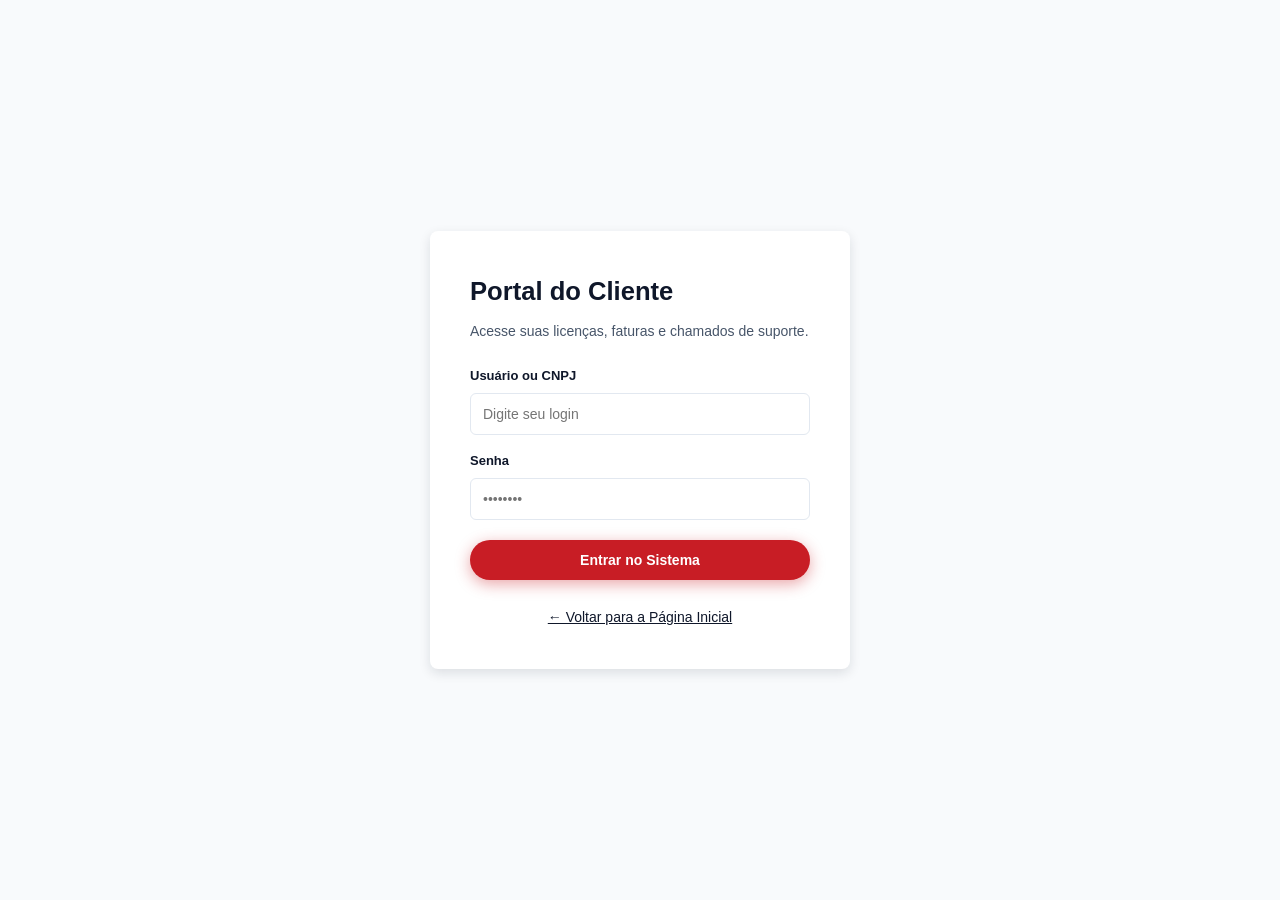
<file: portal.html>
<!DOCTYPE html>
<html lang="pt-BR">
<head>
    <meta charset="UTF-8">
    <meta name="viewport" content="width=device-width, initial-scale=1.0">
    <title>Área do Cliente | REDCOMPANY</title>
    <link rel="stylesheet" href="style.css">
</head>
<body style="background-color: #f8fafc; display: flex; align-items: center; justify-content: center; min-height: 100vh; padding: 20px;">

    <main style="background: #ffffff; padding: 40px; border-radius: 8px; box-shadow: 0 4px 12px rgba(15, 23, 42, 0.12); max-width: 420px; width: 100%;">
        <h1 style="color: #0F172A; font-size: 1.6rem; margin-bottom: 8px;">Portal do Cliente</h1>
        <p style="color: #475569; font-size: 14px; margin-bottom: 24px;">Acesse suas licenças, faturas e chamados de suporte.</p>

        <form action="#" method="POST">
            <div class="form-group" style="margin-bottom: 16px;">
                <label for="usuario" style="display: block; font-size: 13px; font-weight: 600; margin-bottom: 6px; color: #0F172A;">Usuário ou CNPJ</label>
                <input type="text" id="usuario" name="usuario" placeholder="Digite seu login" required style="width: 100%; padding: 12px; border: 1px solid #e2e8f0; border-radius: 6px;">
            </div>

            <div class="form-group" style="margin-bottom: 20px;">
                <label for="senha" style="display: block; font-size: 13px; font-weight: 600; margin-bottom: 6px; color: #0F172A;">Senha</label>
                <input type="password" id="senha" name="senha" placeholder="••••••••" required style="width: 100%; padding: 12px; border: 1px solid #e2e8f0; border-radius: 6px;">
            </div>

            <button type="submit" class="btn-hero-primary" style="width: 100%; border: none; cursor: pointer;">Entrar no Sistema</button>
        </form>

        <div style="margin-top: 24px; text-align: center;">
            <a href="index.html" style="color: #0F172A; font-size: 14px; font-weight: 500; text-decoration: underline;">&larr; Voltar para a Página Inicial</a>
        </div>
    </main>

</body>
</html>
</file>
<file: style.css>
.banner-cookies {
    position: fixed; /* Mantém a barra fixa mesmo ao rolar a página */
    bottom: 0;
    left: 0;
    width: 100%;
    background-color: rgba(26, 32, 44, 0.95); /* Fundo escuro com leve transparência */
    color: #ffffff;
    padding: 15px 25px;
    display: flex;
    justify-content: space-between;
    align-items: center;
    gap: 20px;
    box-shadow: 0 -4px 10px rgba(0, 0, 0, 0.2);
    z-index: 9999; /* Garante que fique sobre todos os outros elementos */
    font-size: 14px;
}

/* Botão de aceite */
.btn-cookies {
    background-color: #E52E2E;
    color: #ffffff;
    border: none;
    padding: 10px 20px;
    border-radius: 5px;
    font-weight: bold;
    cursor: pointer;
    white-space: nowrap; /* Impede que o texto do botão quebre em duas linhas */
    transition: background-color 0.3s ease;
}

.btn-cookies:hover {
    background-color: #941919;
}

/* Classe utilitária para ocultar o banner */
.oculto {
    display: none !important;

}  

/* ==========================================================================
   Design System & Variáveis Global
   ========================================================================== */
:root {
    --primary: #c81d25;
    --primary-dark: #99151b;
    --primary-light: #f8d7da;
    --dark: #121212;
    --dark-surface: #1e1e1e;
    --gray-100: #f8f9fa;
    --gray-200: #e9ecef;
    --gray-300: #dee2e6;
    --gray-600: #6c757d;
    --gray-800: #343a40;
    --white: #ffffff;
    
    --font-main: 'Inter', sans-serif;
    --font-heading: 'Poppins', sans-serif;

    --transition: all 0.3s ease-in-out;
    --shadow-sm: 0 2px 8px rgba(0,0,0,0.06);
    --shadow-md: 0 8px 24px rgba(0,0,0,0.1);
    --shadow-lg: 0 16px 32px rgba(0,0,0,0.15);
    --radius: 8px;
}

/* Reset Moderno */
*, *::before, *::after {
    margin: 0;
    padding: 0;
    box-sizing: border-box;
}

html {
    scroll-behavior: smooth;
}

body {
    font-family: var(--font-main);
    color: var(--gray-800);
    background-color: var(--white);
    line-height: 1.6;
    overflow-x: hidden;
}

.container {
    max-width: 1200px;
    margin: 0 auto;
    padding: 0 20px;
}

/* ==========================================================================
   Header & Navbar (Glassmorphism & Menu Hamburger 100% CSS)
   ========================================================================== */
.navbar {
    position: sticky;
    top: 0;
    left: 0;
    width: 100%;
    z-index: 1000;
    background: rgba(255, 255, 255, 0.95);
    backdrop-filter: blur(10px);
    border-bottom: 1px solid rgba(0, 0, 0, 0.08);
    box-shadow: var(--shadow-sm);
}

.nav-container {
    max-width: 1280px;
    margin: 0 auto;
    display: flex;
    justify-content: space-between;
    align-items: center;
    padding: 12px 24px;
}

.logo {
    display: flex;
    align-items: center;
    gap: 12px;
    text-decoration: none;
}

.logo-badge {
    width: 38px;
    height: 38px;
    background: linear-gradient(135deg, var(--primary), var(--primary-dark));
    color: var(--white);
    font-family: var(--font-heading);
    font-weight: 700;
    font-size: 20px;
    display: flex;
    align-items: center;
    justify-content: center;
    border-radius: 50%;
    box-shadow: 0 4px 10px rgba(200, 29, 37, 0.3);
}

.logo-text {
    display: flex;
    flex-direction: column;
}

.brand-name {
    font-family: var(--font-heading);
    font-weight: 700;
    font-size: 16px;
    color: var(--primary);
    letter-spacing: 1.5px;
}

.brand-sub {
    font-size: 10px;
    color: var(--gray-600);
    text-transform: uppercase;
    letter-spacing: 0.5px;
}

.nav-links ul {
    display: flex;
    list-style: none;
    align-items: center;
    gap: 20px;
}

.nav-link {
    text-decoration: none;
    color: var(--gray-800);
    font-size: 13px;
    font-weight: 600;
    text-transform: uppercase;
    padding: 8px 12px;
    border-radius: 4px;
    transition: var(--transition);
}

.nav-link:hover, .nav-link.active {
    color: var(--primary);
    background-color: rgba(200, 29, 37, 0.05);
}

.btn-primary-outline {
    text-decoration: none;
    color: var(--primary);
    border: 1.5px solid var(--primary);
    padding: 8px 16px;
    border-radius: 20px;
    font-size: 12px;
    font-weight: 600;
    text-transform: uppercase;
    transition: var(--transition);
}

.btn-primary-outline:hover {
    background-color: var(--primary);
    color: var(--white);
}

/* Oculta Checkbox para controle Mobile */
.menu-toggle-checkbox {
    display: none;
}

.mobile-toggle {
    display: none;
    font-size: 22px;
    color: var(--gray-800);
    cursor: pointer;
}

/* ==========================================================================
   Navegação Lateral Direita (Side Dots Nav)
   ========================================================================== */
.side-dots-nav {
    position: fixed;
    right: 20px;
    top: 50%;
    transform: translateY(-50%);
    z-index: 900;
    display: flex;
    flex-direction: column;
    gap: 16px;
}

.side-link {
    position: relative;
    display: flex;
    align-items: center;
    text-decoration: none;
}

.side-link .dot {
    width: 10px;
    height: 10px;
    border-radius: 50%;
    background-color: rgba(0, 0, 0, 0.2);
    border: 2px solid transparent;
    transition: var(--transition);
}

.side-link:hover .dot {
    background-color: var(--primary);
    transform: scale(1.3);
}

.side-link::before {
    content: attr(data-title);
    position: absolute;
    right: 22px;
    background: var(--dark);
    color: var(--white);
    padding: 4px 8px;
    border-radius: 4px;
    font-size: 11px;
    white-space: nowrap;
    opacity: 0;
    pointer-events: none;
    transition: var(--transition);
}

.side-link:hover::before {
    opacity: 1;
    right: 28px;
}

/* ==========================================================================
   Hero Section / Slider (100% CSS Scroll Snap)
   ========================================================================== */
.hero-slider {
    position: relative;
    height: 85vh;
    min-height: 550px;
}

.slider-wrapper {
    display: flex;
    width: 100%;
    height: 100%;
    overflow-x: auto;
    scroll-snap-type: x mandatory;
    scroll-behavior: smooth;
    scrollbar-width: none; /* Firefox */
}

.slider-wrapper::-webkit-scrollbar {
    display: none; /* Chrome/Safari */
}

.slide {
    flex: 0 0 100%;
    width: 100%;
    height: 100%;
    scroll-snap-align: start;
    background-size: cover;
    background-position: center;
    position: relative;
    display: flex;
    align-items: center;
    justify-content: center;
}

.slide-overlay {
    position: absolute;
    inset: 0;
    background: linear-gradient(180deg, rgba(0, 0, 0, 0.7) 0%, rgba(0, 0, 0, 0.5) 100%);
}

.slide-content {
    position: relative;
    z-index: 2;
    max-width: 850px;
    text-align: center;
    color: var(--white);
    padding: 0 20px;
}

.badge-subtitle {
    display: inline-block;
    padding: 6px 16px;
    background: rgba(255, 255, 255, 0.15);
    backdrop-filter: blur(5px);
    border-radius: 20px;
    font-size: 14px;
    font-weight: 500;
    margin-bottom: 20px;
    letter-spacing: 1px;
}

.slide-content h1 {
    font-family: var(--font-heading);
    font-size: 2.8rem;
    font-weight: 300;
    line-height: 1.3;
    margin-bottom: 20px;
}

.slide-content h1 span, .slide-content h1 strong {
    font-weight: 700;
    color: var(--white);
}

.slide-content h1 em {
    font-style: italic;
    color: #ff8a8e;
}

.slide-content p {
    font-size: 1.1rem;
    font-weight: 300;
    color: var(--gray-200);
    margin-bottom: 30px;
}

.hero-actions {
    display: flex;
    gap: 15px;
    justify-content: center;
}

.btn-hero-primary {
    background-color: var(--primary);
    color: var(--white);
    padding: 12px 28px;
    border-radius: 30px;
    text-decoration: none;
    font-weight: 600;
    font-size: 14px;
    transition: var(--transition);
    box-shadow: 0 4px 15px rgba(200, 29, 37, 0.4);
}

.btn-hero-primary:hover {
    background-color: var(--primary-dark);
    transform: translateY(-2px);
}

.btn-hero-secondary {
    background: transparent;
    color: var(--white);
    border: 1px solid var(--white);
    padding: 12px 28px;
    border-radius: 30px;
    text-decoration: none;
    font-weight: 600;
    font-size: 14px;
    transition: var(--transition);
}

.btn-hero-secondary:hover {
    background: var(--white);
    color: var(--dark);
}

/* Pontos de Navegação do Slider */
.slider-dots {
    position: absolute;
    bottom: 25px;
    left: 50%;
    transform: translateX(-50%);
    display: flex;
    gap: 10px;
    z-index: 10;
}

.slider-dots .dot {
    width: 12px;
    height: 12px;
    border-radius: 50%;
    background: rgba(255, 255, 255, 0.4);
    transition: var(--transition);
}

.slider-dots .dot:hover {
    background: var(--white);
    transform: scale(1.2);
}

/* ==========================================================================
   Barra de Estatísticas
   ========================================================================== */
.stats-bar {
    background-color: var(--dark);
    color: var(--white);
    padding: 35px 0;
}

.stats-grid {
    display: grid;
    grid-template-columns: repeat(auto-fit, minmax(200px, 1fr));
    gap: 20px;
    text-align: center;
}

.stat-number {
    display: block;
    font-family: var(--font-heading);
    font-size: 2.2rem;
    font-weight: 700;
    color: var(--primary);
}

.stat-label {
    font-size: 0.85rem;
    color: var(--gray-300);
    text-transform: uppercase;
}

/* ==========================================================================
   Seção de Produtos e Cards
   ========================================================================== */
.section-padding {
    padding: 80px 0;
}

.section-header {
    text-align: center;
    max-width: 600px;
    margin: 0 auto 50px;
}

.section-header h2 {
    font-family: var(--font-heading);
    font-size: 2.2rem;
    color: var(--dark);
    margin-bottom: 10px;
}

.section-header p {
    color: var(--gray-600);
    font-size: 0.95rem;
}

.cards-grid {
    display: grid;
    grid-template-columns: repeat(auto-fit, minmax(320px, 1fr));
    gap: 30px;
}

.card {
    background: var(--white);
    border-radius: var(--radius);
    border: 1px solid var(--gray-200);
    overflow: hidden;
    display: flex;
    flex-direction: column;
    transition: var(--transition);
}

.card:hover {
    transform: translateY(-8px);
    box-shadow: var(--shadow-lg);
    border-color: rgba(200, 29, 37, 0.2);
}

.card-image {
    height: 180px;
    background-size: cover;
    background-position: center;
    position: relative;
    padding: 15px;
    display: flex;
    flex-direction: column;
    justify-content: space-between;
}

.card-image::before {
    content: '';
    position: absolute;
    inset: 0;
    background: linear-gradient(180deg, rgba(0, 0, 0, 0.3) 0%, rgba(0, 0, 0, 0.7) 100%);
}

.card-badge {
    position: relative;
    z-index: 2;
    align-self: flex-start;
    background: rgba(0, 0, 0, 0.6);
    color: var(--white);
    padding: 4px 10px;
    font-size: 10px;
    font-weight: 700;
    border-radius: 4px;
    letter-spacing: 0.5px;
}

.card-badge.highlight {
    background: var(--primary);
}

.card-image h3 {
    position: relative;
    z-index: 2;
    color: var(--white);
    font-family: var(--font-heading);
    font-size: 1.2rem;
    letter-spacing: 0.5px;
}

.card-content {
    padding: 24px;
    display: flex;
    flex-direction: column;
    flex-grow: 1;
}

.card-subtitle {
    font-size: 0.9rem;
    font-weight: 700;
    color: var(--dark);
    margin-bottom: 10px;
    line-height: 1.4;
}

.card-description {
    font-size: 0.85rem;
    color: var(--gray-600);
    margin-bottom: 20px;
    flex-grow: 1;
}

.card-footer {
    padding-top: 15px;
    border-top: 1px solid var(--gray-200);
}

.tech-tag {
    font-size: 11px;
    font-weight: 600;
    color: var(--gray-600);
}

.tech-tag i {
    margin-right: 5px;
    color: var(--primary);
}

/* ==========================================================================
   Contato Section & Form
   ========================================================================== */
.contact-section {
    background-color: var(--gray-100);
    padding: 80px 0;
}

.contact-grid {
    display: grid;
    grid-template-columns: 1fr 1fr;
    gap: 50px;
    align-items: center;
}

.contact-info h2 {
    font-family: var(--font-heading);
    font-size: 2.2rem;
    color: var(--dark);
    margin-bottom: 15px;
}

.contact-info p {
    color: var(--gray-600);
    margin-bottom: 30px;
}

.contact-details {
    display: flex;
    flex-direction: column;
    gap: 20px;
}

.detail-item {
    display: flex;
    align-items: center;
    gap: 15px;
}

.detail-item i {
    width: 45px;
    height: 45px;
    background: var(--white);
    color: var(--primary);
    border-radius: 50%;
    display: flex;
    align-items: center;
    justify-content: center;
    box-shadow: var(--shadow-sm);
}

.contact-form {
    background: var(--white);
    padding: 35px;
    border-radius: var(--radius);
    box-shadow: var(--shadow-md);
}

.form-group {
    margin-bottom: 20px;
}

.form-group input, .form-group textarea {
    width: 100%;
    padding: 12px 16px;
    border: 1px solid var(--gray-300);
    border-radius: 6px;
    font-family: var(--font-main);
    font-size: 14px;
    transition: var(--transition);
}

.form-group input:focus, .form-group textarea:focus {
    outline: none;
    border-color: var(--primary);
    box-shadow: 0 0 0 3px rgba(200, 29, 37, 0.1);
}

.btn-submit {
    width: 100%;
    background-color: var(--dark);
    color: var(--white);
    border: none;
    padding: 14px;
    border-radius: 6px;
    font-weight: 600;
    font-size: 14px;
    cursor: pointer;
    transition: var(--transition);
}

.btn-submit:hover {
    background-color: var(--primary);
}

/* Footer */
footer {
    background: var(--dark);
    color: var(--gray-600);
    padding: 25px 0;
    text-align: center;
    font-size: 12px;
}

/* Botão Flutuante */
.floating-btn {
    position: fixed;
    bottom: 25px;
    right: 25px;
    background-color: var(--dark);
    color: var(--white);
    padding: 12px 20px;
    border-radius: 30px;
    text-decoration: none;
    font-size: 12px;
    font-weight: 600;
    display: flex;
    align-items: center;
    gap: 8px;
    box-shadow: var(--shadow-md);
    z-index: 999;
    transition: var(--transition);
}

.floating-btn:hover {
    background-color: var(--primary);
    transform: scale(1.05);
}

/* ==========================================================================
   Responsividade & Funcionalidades CSS Puramente Nativas
   ========================================================================== */
@media (max-width: 992px) {
    .contact-grid

    /* Container do Banner */
.banner-box {
  position: fixed;
  bottom: 20px;
  right: 20px;
  width: 280px;               /* Tamanho compacto */
  background-color: #0F172A; /* Azul escuro / Fundo principal */
  color: #F8FAFC;            /* Texto claro */
  padding: 16px;
  border-radius: 16px;        /* Bordas arredondadas */
  box-shadow: 0 10px 25px rgba(0, 0, 0, 0.3); /* Sombra marcante atrás */
  border: 1px solid #475569;  /* Borda sutil de apoio */
  z-index: 9999;
  font-family: sans-serif;
  
  /* Animação suave para sumir */
  transition: opacity 0.3s ease, transform 0.3s ease;
}

.banner-box p {
  margin: 0 0 12px 0;
  font-size: 14px;
  line-height: 1.4;
  color: #F8FAFC;
}

/* Botões */
.banner-actions {
  display: flex;
  justify-content: flex-end;
}

.btn-primary {
  background-color: #E52E2E; /* Vermelho destacado */
  color: #F8FAFC;
  border: none;
  padding: 8px 16px;
  border-radius: 20px;       /* Botão bem redondo */
  font-weight: bold;
  cursor: pointer;
  transition: background-color 0.2s ease;
}

.btn-primary:hover {
  background-color: #2563EB; /* Transição para o azul ao passar o mouse */
}

/* Classe aplicada via JS para fechar */
.banner-box.hidden {
  opacity: 0;
  transform: translateY(20px);
  pointer-events: none;
}

}

/* Estilização dos novos campos do formulário */
.contact-form input[type="text"],
.contact-form input[type="email"],
.contact-form input[type="tel"],
.contact-form select,
.contact-form textarea {
    width: 100%;
    padding: 12px 15px;
    border: 1px solid var(--gray-300);
    border-radius: var(--radius);
    font-family: var(--font-main);
    font-size: 14px;
    color: var(--gray-800);
    background-color: var(--white);
    margin-bottom: 15px;
    transition: var(--transition);
}

.contact-form input:focus,
.contact-form select:focus,
.contact-form textarea:focus {
    outline: none;
    border-color: var(--primary);
    box-shadow: 0 0 0 3px rgba(200, 29, 37, 0.1);
}

.form-options {
    display: flex;
    flex-wrap: wrap;
    gap: 15px;
    align-items: center;
    margin-bottom: 15px;
    font-size: 14px;
    color: var(--gray-800);
}

.option-title {
    font-weight: 600;
    width: 100%;
    margin-bottom: -8px;
}

.form-options label {
    display: flex;
    align-items: center;
    gap: 6px;
    cursor: pointer;
}

.file-label {
    display: block;
    font-size: 13px;
    font-weight: 600;
    margin-bottom: 6px;
    color: var(--gray-800);
}

.contact-form input[type="file"] {
    margin-bottom: 15px;
    font-size: 13px;
}

.banner-cookies {
    position: fixed;
    bottom: 0;
    left: 0;
    width: 100%;
    background-color: rgba(26, 32, 44, 0.95);
    color: #ffffff;
    padding: 15px 110px 15px 25px; /* Espaço extra à direita para não ficar atrás do chatbot */
    display: flex;
    justify-content: space-between;
    align-items: center;
    gap: 20px;
    box-shadow: 0 -4px 10px rgba(0, 0, 0, 0.2);
    z-index: 9999;
    font-size: 14px;
}

/* ==========================================================================
   Estados Interativos (:focus e :active) para Links, Menus e Botões
   ========================================================================== */

/* Estado :focus (quando o usuário navega com a tecla Tab ou clica no elemento) */
.nav-link:focus,
.btn-primary-outline:focus,
.btn-hero-primary:focus,
.btn-hero-secondary:focus,
.btn-cookies:focus,
.footer-links a:focus,
.social-icons a:focus {
    outline: 2px solid var(--primary);
    outline-offset: 3px;
}

/* Estado :active (no momento exato em que o botão ou link é pressionado) */
.nav-link:active,
.footer-links a:active {
    color: var(--primary-dark);
    transform: scale(0.97);
}

.btn-primary-outline:active,
.btn-hero-primary:active,
.btn-hero-secondary:active,
.btn-cookies:active {
    transform: translateY(1px) scale(0.98);
    filter: brightness(0.9);
}

/* ==========================================================================
   Submenu Dropdown (:hover e :focus-within)
   ========================================================================== */
.nav-links ul li.has-submenu {
    position: relative;
}

.nav-links ul.submenu {
    position: absolute;
    top: 100%;
    left: 0;
    min-width: 210px;
    background-color: var(--white);
    border: 1px solid var(--gray-200);
    border-radius: var(--radius);
    box-shadow: var(--shadow-md);
    padding: 8px 0;
    display: flex;
    flex-direction: column;
    align-items: stretch;
    gap: 0;
    opacity: 0;
    visibility: hidden;
    transform: translateY(10px);
    transition: var(--transition);
    z-index: 1001;
}

/* Abre o submenu ao passar o mouse (:hover) ou focar com Tab (:focus-within) */
.nav-links ul li.has-submenu:hover > ul.submenu,
.nav-links ul li.has-submenu:focus-within > ul.submenu {
    opacity: 1;
    visibility: visible;
    transform: translateY(0);
}

.nav-links ul.submenu li a {
    display: block;
    padding: 10px 18px;
    font-size: 13px;
    font-weight: 500;
    color: var(--gray-800);
    text-decoration: none;
    transition: var(--transition);
}

.nav-links ul.submenu li a:hover,
.nav-links ul.submenu li a:focus {
    background-color: rgba(200, 29, 37, 0.06);
    color: var(--primary);
    padding-left: 22px;
    outline: none;
}

html {
    scroll-behavior: smooth;
    scroll-padding-top: 100px;
}

/* ==========================================================================
   Responsividade (Breakpoints para Tablet e Smartphone)
   ========================================================================== */

/* Tablet (até 992px) */
@media (max-width: 992px) {
    .slide-content h1 {
        font-size: 2.2rem;
    }

    .cards-grid,
    .services-grid {
        grid-template-columns: repeat(2, 1fr);
    }

    .company-container,
    .contact-grid {
        grid-template-columns: 1fr;
        gap: 30px;
    }
}

/* Smartphone (até 768px) */
@media (max-width: 768px) {
    /* Ativa o botão hambúrguer mobile */
    .mobile-toggle {
        display: block;
        font-size: 24px;
        color: var(--gray-800);
        cursor: pointer;
    }

    /* Esconde o menu horizontal padrão e transforma em gaveta mobile */
    .nav-links {
        display: none;
        position: absolute;
        top: 100%;
        left: 0;
        width: 100%;
        background-color: var(--white);
        box-shadow: var(--shadow-md);
        padding: 20px;
        border-top: 1px solid var(--gray-200);
    }

    /* Abre o menu quando o checkbox #menu-toggle está marcado */
    #menu-toggle:checked ~ .nav-links {
        display: block;
    }

    .nav-links ul {
        flex-direction: column;
        align-items: flex-start;
        gap: 12px;
    }

    /* Ajusta o submenu para abrir em bloco dentro do menu mobile */
    .nav-links ul.submenu {
        position: static;
        opacity: 1;
        visibility: visible;
        transform: none;
        box-shadow: none;
        border: none;
        border-left: 2px solid var(--primary);
        padding-left: 12px;
        margin-top: 6px;
        width: 100%;
    }

    /* Ajusta tamanhos de fonte e grades para tela de celular */
    .slide-content h1 {
        font-size: 1.75rem;
    }

    .slide-content p {
        font-size: 1rem;
    }

    .section-header h2 {
        font-size: 1.8rem;
    }

    .cards-grid,
    .services-grid,
    .stats-grid,
    .footer-grid {
        grid-template-columns: 1fr;
    }

    .side-dots-nav {
        display: none;
    }
}


/* ==========================================================================
   Tabela Estruturada de Planos (Fase 2)
   ========================================================================== */
.tabela-container {
    margin-top: 50px;
    overflow-x: auto;
}

.tabela-container h3 {
    text-align: center;
    font-size: 1.5rem;
    color: var(--gray-900);
    margin-bottom: 20px;
}

.tabela-planos {
    width: 100%;
    border-collapse: collapse;
    background-color: var(--white);
    box-shadow: var(--shadow-md);
    border-radius: var(--radius);
    overflow: hidden;
    font-size: 14px;
}

.tabela-planos th,
.tabela-planos td {
    padding: 14px 18px;
    border: 1px solid var(--gray-200);
    text-align: center;
}

.tabela-planos thead th {
    background-color: var(--primary);
    color: var(--white);
    font-weight: 600;
}

.tabela-planos tbody tr:nth-child(even) {
    background-color: var(--gray-100);
}

.tabela-planos tbody td:first-child {
    text-align: left;
    color: var(--gray-900);
}

.tabela-planos tfoot td {
    background-color: var(--gray-100);
    font-size: 12px;
    color: var(--gray-600);
    text-align: left;
    font-style: italic;
}
</file>
